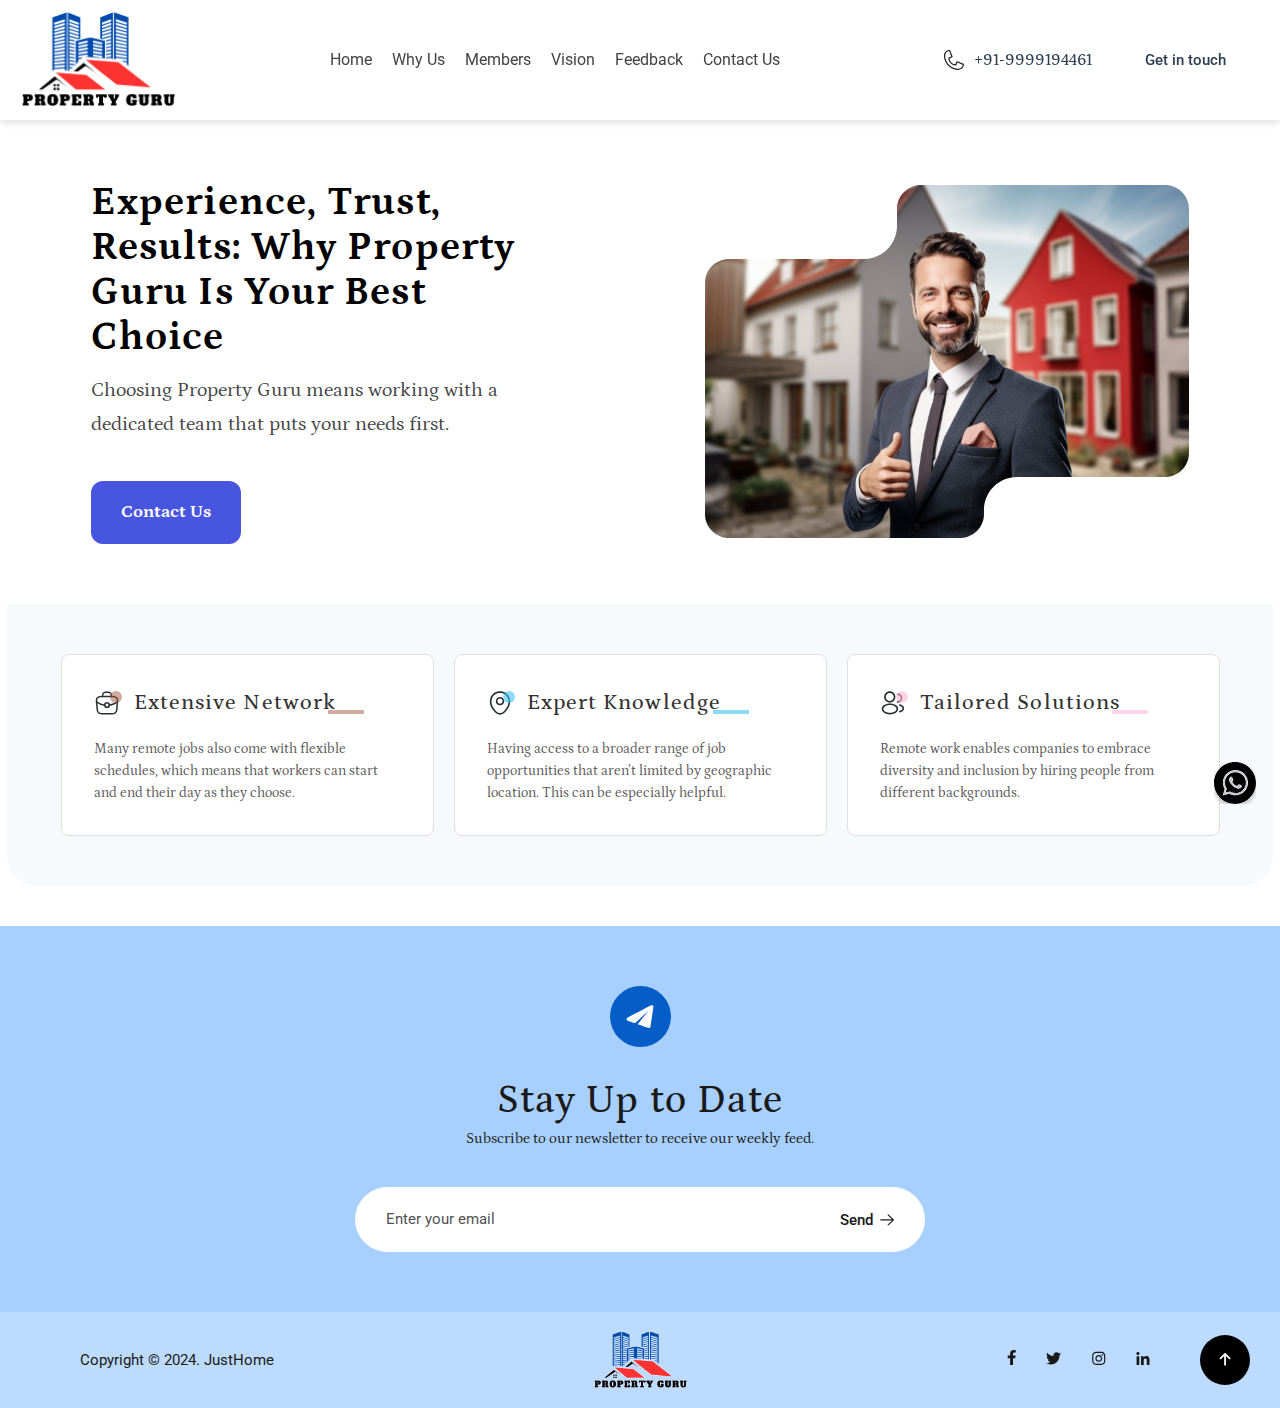
<file: whyus.html>
<!DOCTYPE html>
<html lang="en">

<head>
    <meta charset="UTF-8">
    <meta name="viewport" content="width=device-width, initial-scale=1.0">
    <title>Property Guru - Why Us</title>
    <link rel="stylesheet" href="./styles.css" />
    <link rel="preconnect" href="https://fonts.googleapis.com" />
    <link rel="preconnect" href="https://fonts.googleapis.com" />
    <link rel="preconnect" href="https://fonts.gstatic.com" crossorigin />
    <link
        href="https://fonts.googleapis.com/css2?family=Montserrat:ital,wght@0,100..900;1,100..900&family=Petrona:ital,wght@0,100..900;1,100..900&family=Roboto:ital,wght@0,100;0,300;0,400;0,500;0,700;0,900;1,100;1,300;1,400;1,500;1,700;1,900&display=swap"
        rel="stylesheet" />
    <link rel="apple-touch-icon" sizes="180x180" href="./assets/favicon_io/apple-touch-icon.png" />
    <link rel="icon" type="image/png" sizes="32x32" href="./assets/favicon_io/favicon-32x32.png" />
    <link rel="icon" type="image/png" sizes="16x16" href="./assets/favicon_io/favicon-16x16.png" />
    <link rel="manifest" href="/site.webmanifest" />
</head>

<body>
    <header id="header" class="why_us_header">
        <div class="header-container">
            <nav class="navbar">
                <div class="logo">
                    <img src="./assets/5.png" alt="Property Guru Logo" />
                </div>
                <ul class="nav-links">
                    <li><a href="./index.html">Home</a></li>
                    <li><a href="./whyus.html" target="_blank">Why Us</a></li>
                    <li><a href="./index.html#team">Members</a></li>
                    <li><a href="./index.html#vision">Vision</a></li>
                    <li><a href="./index.html#feedback">Feedback</a></li>
                    <li><a href="./index.html#contact_us">Contact Us</a></li>
                </ul>
                <div class="contact-info">
                    <a href="tel:+919999194461" class="flex gap-10">
                        <svg width="21" height="21" viewBox="0 0 21 21" fill="none" xmlns="http://www.w3.org/2000/svg">
                            <path
                                d="M15.3502 20.8799C13.528 20.8799 11.7502 20.5465 10.0169 19.8799C8.19464 19.1688 6.58353 18.1021 5.18353 16.6799C3.78353 15.2577 2.70575 13.6354 1.9502 11.8132C1.28353 10.0799 0.950195 8.3021 0.950195 6.47988C0.950195 5.45766 1.20575 4.52433 1.71686 3.67988C2.22797 2.83544 2.90575 2.15766 3.7502 1.64655C4.59464 1.13544 5.52797 0.879881 6.5502 0.879881C6.81686 0.879881 6.99464 1.01322 7.08353 1.27988L9.61686 7.54655C9.66131 7.67988 9.6502 7.82433 9.58353 7.97988C9.51686 8.13544 9.41686 8.23544 9.28353 8.27988L6.5502 9.41322C6.59464 10.4354 6.88353 11.391 7.41686 12.2799C7.9502 13.1688 8.66131 13.8799 9.5502 14.4132C10.4391 14.9465 11.3946 15.2354 12.4169 15.2799L13.5502 12.5465C13.5946 12.4132 13.6946 12.3132 13.8502 12.2465C14.0058 12.1799 14.1502 12.1688 14.2835 12.2132L20.5502 14.7465C20.8169 14.8354 20.9502 15.0132 20.9502 15.2799C20.9502 16.3021 20.6946 17.2354 20.1835 18.0799C19.6724 18.9243 18.9946 19.6021 18.1502 20.1132C17.3058 20.6243 16.3724 20.8799 15.3502 20.8799ZM6.1502 2.07988C5.03908 2.16877 4.09464 2.63544 3.31686 3.47988C2.53908 4.32433 2.1502 5.32433 2.1502 6.47988C2.1502 8.25766 2.48353 9.94655 3.1502 11.5465C3.81686 13.1465 4.77242 14.5688 6.01686 15.8132C7.26131 17.0577 8.68353 18.0132 10.2835 18.6799C11.8835 19.3465 13.5724 19.6799 15.3502 19.6799C16.5058 19.6799 17.5058 19.291 18.3502 18.5132C19.1946 17.7354 19.6613 16.791 19.7502 15.6799L14.4169 13.5465L13.3502 16.1465C13.2613 16.3688 13.0835 16.4799 12.8169 16.4799C11.4835 16.4799 10.2391 16.1465 9.08353 15.4799C7.92797 14.8132 7.01686 13.9021 6.3502 12.7465C5.68353 11.591 5.3502 10.3465 5.3502 9.01322C5.3502 8.74655 5.46131 8.56877 5.68353 8.47988L8.28353 7.41322L6.1502 2.07988Z"
                                fill="#1A1A1A" />
                        </svg>
                        +91-9999194461</a>
                    <a href="./contactus.html" class="cta-button" target="_blank">Get in touch</a>
                </div>
            </nav>
            <input type="checkbox" id="toggle">

            <label for="toggle" class="hamburger">
                <div class="top-bun"></div>
                <div class="meat"></div>
                <div class="bottom-bun"></div>
            </label>
            <div class="ham-nav">
                <div class="ham-nav-wrapper">
                    <div class="flex">
                        <a href="./index.html" class="nav-link">Home</a>
                        <a href="./whyus.html" target="_blank" class="nav-link">Why Us</a>
                        <a href="./index.html#team" class="nav-link">Members</a>
                        <a href="./index.html#vision" class="nav-link">Vision</a>
                        <a href="./index.html#feedback" class="nav-link">Feedback</a>
                        <a href="./index.html#contact_us" class="nav-link">Contact Us</a>
                         <a href="./contactus.html" class="nav-link" target="_blank">Get in Touch</a>

                    </div>
                </div>
            </div>
        </div>
    </header>
    <section class="why_us">
        <div class="container">
            <div class="right_section">
                <h2>Experience, Trust, Results: Why Property Guru Is Your Best Choice</h2>
                <p>Choosing Property Guru means working with a dedicated team that puts your needs first.</p>
                <a href="#contact_us"> Contact Us</a>
            </div>
            <div class="left-section">
                <img src="./assets/whyus.svg" alt="successfull real estate agent">
            </div>
        </div>
    </section>
    <section class="benefits_section">
        <div class="benefits_container">
            <div class="benefits_wrap">
                <div class="benefits">
                    <div class="head">
                        <svg width="26" height="26" viewBox="0 0 26 26" fill="none" xmlns="http://www.w3.org/2000/svg">
                            <path
                                d="M8.66656 23.8333H17.3332C21.6882 23.8333 22.4682 22.0892 22.6957 19.9658L23.5082 11.2992C23.8007 8.65583 23.0424 6.5 18.4166 6.5H7.58323C2.95739 6.5 2.19906 8.65583 2.49156 11.2992L3.30406 19.9658C3.53156 22.0892 4.31156 23.8333 8.66656 23.8333Z"
                                stroke="#292D32" stroke-width="1.5" stroke-miterlimit="10" stroke-linecap="round"
                                stroke-linejoin="round" />
                            <path
                                d="M8.66699 6.50008V5.63341C8.66699 3.71591 8.66699 2.16675 12.1337 2.16675H13.867C17.3337 2.16675 17.3337 3.71591 17.3337 5.63341V6.50008"
                                stroke="#292D32" stroke-width="1.5" stroke-miterlimit="10" stroke-linecap="round"
                                stroke-linejoin="round" />
                            <path
                                d="M15.1663 14.0833V15.1667C15.1663 15.1775 15.1663 15.1775 15.1663 15.1883C15.1663 16.3692 15.1555 17.3333 12.9997 17.3333C10.8547 17.3333 10.833 16.38 10.833 15.1992V14.0833C10.833 13 10.833 13 11.9163 13H14.083C15.1663 13 15.1663 13 15.1663 14.0833Z"
                                stroke="#292D32" stroke-width="1.5" stroke-miterlimit="10" stroke-linecap="round"
                                stroke-linejoin="round" />
                            <path d="M23.4545 11.9167C20.952 13.7367 18.092 14.8201 15.167 15.1884" stroke="#292D32"
                                stroke-width="1.5" stroke-miterlimit="10" stroke-linecap="round"
                                stroke-linejoin="round" />
                            <path d="M2.83789 12.2092C5.27539 13.8776 8.02706 14.8851 10.8329 15.1992" stroke="#292D32"
                                stroke-width="1.5" stroke-miterlimit="10" stroke-linecap="round"
                                stroke-linejoin="round" />
                        </svg>
                        <h4>Extensive Network</h4>
                    </div>
                    <p>Many remote jobs also come with flexible schedules, which means that workers can start and end
                        their day as they choose.</p>
                </div>
                <div class="benefits">
                    <div class="head">
                        <svg width="26" height="26" viewBox="0 0 26 26" fill="none" xmlns="http://www.w3.org/2000/svg">
                            <path
                                d="M13.0001 15.3507C10.6926 15.3507 8.80762 13.4766 8.80762 11.1582C8.80762 8.8399 10.6926 6.97656 13.0001 6.97656C15.3076 6.97656 17.1926 8.85073 17.1926 11.1691C17.1926 13.4874 15.3076 15.3507 13.0001 15.3507ZM13.0001 8.60156C11.5918 8.60156 10.4326 9.7499 10.4326 11.1691C10.4326 12.5882 11.581 13.7366 13.0001 13.7366C14.4193 13.7366 15.5676 12.5882 15.5676 11.1691C15.5676 9.7499 14.4085 8.60156 13.0001 8.60156Z"
                                fill="#292D32" />
                            <path
                                d="M12.9998 24.6567C11.3965 24.6567 9.78232 24.0501 8.52566 22.8476C5.32982 19.7709 1.79816 14.8634 3.13066 9.02425C4.33316 3.72675 8.95899 1.35425 12.9998 1.35425C12.9998 1.35425 12.9998 1.35425 13.0107 1.35425C17.0515 1.35425 21.6773 3.72675 22.8798 9.03508C24.2015 14.8742 20.6698 19.7709 17.474 22.8476C16.2173 24.0501 14.6032 24.6567 12.9998 24.6567ZM12.9998 2.97925C9.84732 2.97925 5.79566 4.65841 4.72316 9.38175C3.55316 14.4842 6.75982 18.8826 9.66316 21.6667C11.5373 23.4759 14.4732 23.4759 16.3473 21.6667C19.2398 18.8826 22.4465 14.4842 21.2982 9.38175C20.2148 4.65841 16.1523 2.97925 12.9998 2.97925Z"
                                fill="#292D32" />
                        </svg>

                        <h4>Expert Knowledge</h4>
                    </div>
                    <p>Having access to a broader range of job opportunities that aren’t limited by geographic location.
                        This can be especially helpful.</p>
                </div>
                <div class="benefits">
                    <div class="head">
                        <svg width="26" height="26" viewBox="0 0 26 26" fill="none" xmlns="http://www.w3.org/2000/svg">
                            <path
                                d="M9.92279 12.5884C9.89029 12.5884 9.86862 12.5884 9.83612 12.5884C9.78195 12.5776 9.70612 12.5776 9.64112 12.5884C6.49945 12.4909 4.12695 10.0209 4.12695 6.97675C4.12695 3.87841 6.65112 1.35425 9.74945 1.35425C12.8478 1.35425 15.372 3.87841 15.372 6.97675C15.3611 10.0209 12.9778 12.4909 9.95529 12.5884C9.94445 12.5884 9.93362 12.5884 9.92279 12.5884ZM9.74945 2.97925C7.55029 2.97925 5.75195 4.77758 5.75195 6.97675C5.75195 9.14341 7.44195 10.8876 9.59779 10.9634C9.66279 10.9526 9.80362 10.9526 9.94445 10.9634C12.0678 10.8659 13.7361 9.12175 13.747 6.97675C13.747 4.77758 11.9486 2.97925 9.74945 2.97925Z"
                                fill="#292D32" />
                            <path
                                d="M17.9176 12.7291C17.8851 12.7291 17.8526 12.7291 17.8201 12.7183C17.3759 12.7616 16.9209 12.4474 16.8776 12.0033C16.8342 11.5591 17.1051 11.1583 17.5492 11.1041C17.6792 11.0933 17.8201 11.0933 17.9392 11.0933C19.5209 11.0066 20.7559 9.70659 20.7559 8.11409C20.7559 6.46742 19.4234 5.13492 17.7767 5.13492C17.3326 5.14575 16.9642 4.77742 16.9642 4.33325C16.9642 3.88909 17.3326 3.52075 17.7767 3.52075C20.3117 3.52075 22.3809 5.58992 22.3809 8.12492C22.3809 10.6166 20.4309 12.6316 17.9501 12.7291C17.9392 12.7291 17.9284 12.7291 17.9176 12.7291Z"
                                fill="#292D32" />
                            <path
                                d="M9.93326 24.4291C7.80992 24.4291 5.67576 23.8874 4.06159 22.8041C2.55576 21.8074 1.73242 20.4424 1.73242 18.9583C1.73242 17.4741 2.55576 16.0983 4.06159 15.0908C7.31159 12.9349 12.5766 12.9349 15.8049 15.0908C17.2999 16.0874 18.1341 17.4524 18.1341 18.9366C18.1341 20.4207 17.3108 21.7966 15.8049 22.8041C14.1799 23.8874 12.0566 24.4291 9.93326 24.4291ZM4.96076 16.4558C3.92076 17.1491 3.35742 18.0374 3.35742 18.9691C3.35742 19.8899 3.93159 20.7782 4.96076 21.4607C7.65826 23.2699 12.2083 23.2699 14.9058 21.4607C15.9458 20.7674 16.5091 19.8791 16.5091 18.9474C16.5091 18.0266 15.9349 17.1383 14.9058 16.4558C12.2083 14.6574 7.65826 14.6574 4.96076 16.4558Z"
                                fill="#292D32" />
                            <path
                                d="M19.868 22.4792C19.4889 22.4792 19.153 22.2192 19.0772 21.8292C18.9905 21.385 19.2722 20.9625 19.7055 20.865C20.388 20.7242 21.0164 20.4534 21.5039 20.0742C22.1214 19.6084 22.4572 19.0234 22.4572 18.4059C22.4572 17.7884 22.1214 17.2034 21.5147 16.7484C21.038 16.38 20.4422 16.12 19.738 15.9575C19.3047 15.86 19.023 15.4267 19.1205 14.9825C19.218 14.5492 19.6514 14.2675 20.0955 14.365C21.0272 14.5709 21.8397 14.9392 22.5005 15.4484C23.508 16.2067 24.0822 17.2792 24.0822 18.4059C24.0822 19.5325 23.4972 20.605 22.4897 21.3742C21.818 21.8942 20.973 22.2734 20.0414 22.4575C19.9764 22.4792 19.9222 22.4792 19.868 22.4792Z"
                                fill="#292D32" />
                        </svg>

                        <h4>Tailored Solutions</h4>
                    </div>
                    <p>Remote work enables companies to embrace diversity and inclusion by hiring people from different
                        backgrounds.</p>
                </div>
            </div>
        </div>
    </section>
    <footer>
        <div class="footer_container">
            <div class="icon">
                <svg width="28" height="23" viewBox="0 0 28 23" fill="none" xmlns="http://www.w3.org/2000/svg">
                    <path fill-rule="evenodd" clip-rule="evenodd"
                        d="M27.4207 2.02117C27.5107 1.42867 27.2582 0.834872 26.7695 0.486172C26.2807 0.138672 25.637 0.0948706 25.1057 0.373671C20.8545 2.60617 5.98318 10.4137 1.41568 12.8112C0.851982 13.1062 0.519483 13.7087 0.568183 14.3424C0.616983 14.9762 1.03698 15.5212 1.63948 15.7274C3.41818 16.3362 5.59198 17.0824 9.00068 18.2512L22.7507 5.39987L11.6232 19.1499C15.2582 20.3962 20.942 22.3449 22.3682 22.8337C22.8145 22.9874 23.307 22.9337 23.7107 22.6899C24.1145 22.4449 24.3882 22.0337 24.4595 21.5662L27.4207 2.02117Z"
                        fill="white" />
                </svg>
            </div>
            <h4>Stay Up to Date</h4>
            <p>Subscribe to our newsletter to receive our weekly feed.</p>
            <div class="email">
                <input class="email-box" type="email " placeholder="Enter your email" />
                <button class="email-button" type="button">
                    Send
                    <svg width="14" height="12" viewBox="0 0 14 12" fill="none" xmlns="http://www.w3.org/2000/svg">
                        <path
                            d="M0.8125 5.57509H12.0341L7.73716 1.48234C7.51216 1.26803 7.50344 0.911963 7.71775 0.686963C7.93178 0.462244 8.28784 0.453244 8.51312 0.667557L13.4204 5.34193C13.6327 5.55456 13.75 5.83693 13.75 6.13759C13.75 6.43796 13.6327 6.72062 13.4105 6.94253L8.51284 11.6073C8.404 11.7111 8.2645 11.7626 8.125 11.7626C7.9765 11.7626 7.828 11.7041 7.71747 11.5879C7.50316 11.3629 7.51188 11.0071 7.73688 10.7928L12.0518 6.70009H0.8125C0.502 6.70009 0.25 6.44809 0.25 6.13759C0.25 5.82709 0.502 5.57509 0.8125 5.57509Z"
                            fill="#1A1A1A" />
                    </svg>
                </button>
            </div>
        </div>

        <div class="sub-footer flex">
            <p>Copyright © 2024. JustHome</p>
            <img src="./assets/5.png" alt="logo" class="logo_img" />
            <div class="socials">
                <a href="" target="_blank">
                    <svg width="9" height="16" viewBox="0 0 9 16" fill="none" xmlns="http://www.w3.org/2000/svg">
                        <path
                            d="M8.23788 9.3125H6.04062V15.875H3.11093V9.3125H0.708586V6.61719H3.11093V4.53711C3.11093 2.19336 4.51718 0.875 6.65585 0.875C7.68124 0.875 8.76523 1.08008 8.76523 1.08008V3.39453H7.56405C6.39218 3.39453 6.04062 4.09766 6.04062 4.85938V6.61719H8.64804L8.23788 9.3125Z"
                            fill="#1A1A1A" />
                    </svg>
                </a>
                <a href="" target="_blank">
                    <svg width="16" height="13" viewBox="0 0 16 13" fill="none" xmlns="http://www.w3.org/2000/svg">
                        <path
                            d="M13.5175 3.32812C13.5175 3.47461 13.5175 3.5918 13.5175 3.73828C13.5175 7.81055 10.4414 12.4688 4.78707 12.4688C3.02926 12.4688 1.41793 11.9707 0.0702734 11.0918C0.304648 11.1211 0.539023 11.1504 0.802695 11.1504C2.23824 11.1504 3.5566 10.6523 4.61129 9.83203C3.26363 9.80273 2.12105 8.92383 1.7402 7.69336C1.94527 7.72266 2.12105 7.75195 2.32613 7.75195C2.5898 7.75195 2.88277 7.69336 3.11715 7.63477C1.7109 7.3418 0.656211 6.11133 0.656211 4.61719V4.58789C1.06637 4.82227 1.56441 4.93945 2.06246 4.96875C1.21285 4.41211 0.685508 3.47461 0.685508 2.41992C0.685508 1.83398 0.831992 1.30664 1.09566 0.867188C2.6191 2.71289 4.90426 3.94336 7.45309 4.08984C7.39449 3.85547 7.3652 3.62109 7.3652 3.38672C7.3652 1.6875 8.74215 0.310547 10.4414 0.310547C11.3203 0.310547 12.1113 0.662109 12.6972 1.27734C13.3711 1.13086 14.0449 0.867188 14.6308 0.515625C14.3964 1.24805 13.9277 1.83398 13.2832 2.21484C13.8984 2.15625 14.5136 1.98047 15.041 1.74609C14.6308 2.36133 14.1035 2.88867 13.5175 3.32812Z"
                            fill="#1A1A1A" />
                    </svg>
                </a>
                <a href="" target="_blank">
                    <svg width="14" height="14" viewBox="0 0 14 14" fill="none" xmlns="http://www.w3.org/2000/svg">
                        <path
                            d="M6.74985 4.00586C8.59555 4.00586 10.119 5.5293 10.119 7.375C10.119 9.25 8.59555 10.7441 6.74985 10.7441C4.87485 10.7441 3.38071 9.25 3.38071 7.375C3.38071 5.5293 4.87485 4.00586 6.74985 4.00586ZM6.74985 9.57227C7.95102 9.57227 8.91782 8.60547 8.91782 7.375C8.91782 6.17383 7.95102 5.20703 6.74985 5.20703C5.51938 5.20703 4.55259 6.17383 4.55259 7.375C4.55259 8.60547 5.54868 9.57227 6.74985 9.57227ZM11.0272 3.88867C11.0272 4.32812 10.6756 4.67969 10.2362 4.67969C9.79673 4.67969 9.44516 4.32812 9.44516 3.88867C9.44516 3.44922 9.79673 3.09766 10.2362 3.09766C10.6756 3.09766 11.0272 3.44922 11.0272 3.88867ZM13.2538 4.67969C13.3124 5.76367 13.3124 9.01562 13.2538 10.0996C13.1952 11.1543 12.9608 12.0625 12.1991 12.8535C11.4374 13.6152 10.4999 13.8496 9.44516 13.9082C8.36118 13.9668 5.10923 13.9668 4.02524 13.9082C2.97055 13.8496 2.06235 13.6152 1.27134 12.8535C0.509617 12.0625 0.275242 11.1543 0.216649 10.0996C0.158055 9.01562 0.158055 5.76367 0.216649 4.67969C0.275242 3.625 0.509617 2.6875 1.27134 1.92578C2.06235 1.16406 2.97055 0.929688 4.02524 0.871094C5.10923 0.8125 8.36118 0.8125 9.44516 0.871094C10.4999 0.929688 11.4374 1.16406 12.1991 1.92578C12.9608 2.6875 13.1952 3.625 13.2538 4.67969ZM11.8475 11.2422C12.1991 10.3926 12.1112 8.3418 12.1112 7.375C12.1112 6.4375 12.1991 4.38672 11.8475 3.50781C11.6131 2.95117 11.1737 2.48242 10.617 2.27734C9.73813 1.92578 7.68735 2.01367 6.74985 2.01367C5.78305 2.01367 3.73227 1.92578 2.88266 2.27734C2.29673 2.51172 1.85727 2.95117 1.6229 3.50781C1.27134 4.38672 1.35923 6.4375 1.35923 7.375C1.35923 8.3418 1.27134 10.3926 1.6229 11.2422C1.85727 11.8281 2.29673 12.2676 2.88266 12.502C3.73227 12.8535 5.78305 12.7656 6.74985 12.7656C7.68735 12.7656 9.73813 12.8535 10.617 12.502C11.1737 12.2676 11.6424 11.8281 11.8475 11.2422Z"
                            fill="#1A1A1A" />
                    </svg>
                </a>
                <a href="" target="_blank">
                    <svg width="14" height="14" viewBox="0 0 14 14" fill="none" xmlns="http://www.w3.org/2000/svg">
                        <path
                            d="M3.29745 14H0.572844V5.24023H3.29745V14ZM1.9205 4.06836C1.07089 4.06836 0.367765 3.33594 0.367765 2.45703C0.367765 1.60742 1.07089 0.904297 1.9205 0.904297C2.79941 0.904297 3.50253 1.60742 3.50253 2.45703C3.50253 3.33594 2.79941 4.06836 1.9205 4.06836ZM13.4635 14H10.7682V9.75195C10.7682 8.72656 10.7389 7.4375 9.33261 7.4375C7.92636 7.4375 7.72128 8.52148 7.72128 9.66406V14H4.99667V5.24023H7.60409V6.44141H7.63339C8.01425 5.76758 8.89316 5.03516 10.2115 5.03516C12.9654 5.03516 13.4928 6.85156 13.4928 9.19531V14H13.4635Z"
                            fill="#1A1A1A" />
                    </svg>
                </a>
                <a href="./whyus.html" class="go_up">
                    <svg width="12" height="13" viewBox="0 0 12 13" fill="none" xmlns="http://www.w3.org/2000/svg">
                        <path
                            d="M5.41568 0.303319L5.41497 0.304025L0.897533 4.82146C0.546274 5.17585 0.548815 5.7479 0.903208 6.09916C0.931216 6.12691 0.961003 6.15281 0.992399 6.17669C1.3702 6.42998 1.87545 6.3747 2.18952 6.04569L4.69218 3.55206C4.82488 3.4195 4.93615 3.2671 5.02196 3.10032L5.16651 2.82475L5.16652 11.7015C5.1474 12.1561 5.45823 12.5584 5.90286 12.6547C6.3954 12.7346 6.85945 12.4001 6.93933 11.9075C6.94771 11.8558 6.95158 11.8035 6.9509 11.7512V2.84282L7.04125 3.03707C7.12977 3.22661 7.25052 3.39931 7.39813 3.54754L9.89627 6.04569C10.2103 6.3747 10.7156 6.42998 11.0934 6.17669C11.496 5.8819 11.5834 5.31657 11.2886 4.91395C11.2648 4.88143 11.2388 4.85051 11.2109 4.82146L6.69341 0.304025C6.34077 -0.0489856 5.76872 -0.0492955 5.41568 0.303319Z"
                            fill="white" />
                    </svg>
                </a>
            </div>
        </div>
    </footer>
    <a href="https://wa.me/9999194461" target="_blank" class="whatsapp_icon">
        <img src="./assets/whatsapp.svg" alt="whatsapp icon" />
    </a>

    <script>
        const navLinks = document.querySelectorAll('.nav-link');
        const toggleCheckbox = document.getElementById('toggle');

        navLinks.forEach(link => {
            link.addEventListener('click', () => {
                toggleCheckbox.checked = false;
            });
        });
    </script>
</body>

</html>
</file>
<file: styles.css>
*,
*::before,
*::after {
    box-sizing: border-box;
    margin: 0;
    padding: 0;
    scroll-behavior: smooth;
}

ul[role="list"],
ol[role="list"] {
    list-style: none;
}

html:focus-within {
    scroll-behavior: smooth;
}

::-webkit-scrollbar {
    display: none;
}

html {
    overflow-x: hidden;
}

body {
    text-rendering: optimizeSpeed;
    line-height: 1.4;
    font-family: "Petrona", serif;
    -ms-overflow-style: none;
    scrollbar-width: none;
    position: relative;
}

h1,
h2,
h3,
h4,
h5,
h6 {
    line-height: 1.2;
    letter-spacing: 1.1px;
}

a:not([class]) {
    text-decoration-skip-ink: auto;
}

img,
picture {
    max-width: 100%;
    display: block;
}

input,
button,
textarea,
select {
    font: inherit;
}

button {
    /* font-family: "Montserrat", sans-serif; */
    cursor: pointer;
    outline: none;
    background: none;
    border: none;
}

a {
    text-decoration: none;
}

a:hover {
    transition: all 0.5s;
}

li {
    list-style: none;
}

input {
    border: none;
    outline: none;
}

header {
    background-image: url("./assets/herobg.svg");
    background-size: cover;
    background-repeat: no-repeat;
    background-position: center;
    background-attachment: fixed;
    min-height: 100dvh;
}

.header-container {
    max-width: 1601px;
    margin: 0 auto;
    padding-inline: 20px;
    /* position: fixed; */
    /* top: 0; */
    width: 100%;
    z-index: 10;
    transition: 0.2s ease-in-out;
}

/* .header-container.scrolled {
    background-color: #fff;
    box-shadow: 0 4px 8px rgba(0, 0, 0, 0.2);

  } */

.flex {
    display: flex;
}

.gap-10 {
    gap: 10px;
}

/* 
nav{
    justify-content: space-between;
}

nav .logo{
    width: 10%;
}

nav .menu{
    width: 90%;
}

nav ul{
    padding-block: 25px;
    gap: 20px;
    justify-content: space-between;
} */


header {
    background-color: #F8F8F8;
    box-shadow: 0 4px 6px rgba(0, 0, 0, 0.1);
}

.navbar {
    display: flex;
    justify-content: space-between;
    align-items: center;
    padding: 10px 0px;
}

.logo {
    display: flex;
    align-items: center;
}

.logo img {
    margin-right: 10px;
    height: 100px;
}

.logo_img{
    height: 60px;
}

.logo h1 {
    font-size: 24px;
    color: #2C3E50;
}

.nav-links {
    list-style: none;
    display: flex;
    gap: 20px;
}

.nav-links li a {
    text-decoration: none;
    color: #444444;
    font-family: "Roboto", sans-serif;
    font-size: 16px;
    line-height: 30.4px;
}

.nav-links li a:hover {
    color: #055EC7;
}

.contact-info {
    display: flex;
    align-items: center;
}

.contact-info a {
    text-decoration: none;
    margin-left: 20px;
    color: #2C3E50;
    font-weight: 500;
}

.contact-info .cta-button {
    background-color: white;
    width: 148.22px;
    height: 42.5px;
    border-radius: 50px;
    font-family: "Roboto", sans-serif;
    font-size: 15px;
    font-weight: 500;
    line-height: 28.5px;
    display: grid;
    place-items: center;

}

/* .contact-info .cta-button:hover {
    background-color: #007BFF;
    color: white;
    border: 1px solid #007BFF;
} */

.hero-container {
    max-width: 1042px;
    padding-inline: 20px;
    display: flex;
    flex-direction: column;
    align-items: center;
    margin: 0 auto;
}

.hero {
    padding-top: 10%;
}

.hero h1 {
    font-size: 48px;
    font-weight: 500;
    line-height: 67px;
    margin-bottom: 6px;
    color: #222222;
}

.hero p {
    font-size: 20px;
    font-weight: 400;
    line-height: 22.56px;
    text-align: center;
    color: #444444;
}

.hero a {
    padding: 14px 34px;
    background-color: #055EC7;
    font-family: Roboto;
    font-size: 15px;
    font-weight: 500;
    line-height: 28.5px;
    border-radius: 12px;
    color: #fff;
}

.vision_container {
    max-width: 1292px;
    margin: 0 auto;
    padding: 115px 20px;
    display: flex;
    flex-direction: column;
    gap: 50px;
}

.vision_container .content {
    display: flex;
    flex-direction: column;
    align-items: center;
}

.vision_container .content h2 {
    font-size: 40px;
    font-weight: 500;
    line-height: 52px;

}

.vision_container .content p {
    font-size: 20px;
    font-weight: 400;
    line-height: 22.56px;
    text-align: center;
    max-width: 1113px;
}

.card_wrap {
    display: grid;
    grid-template-columns: repeat(auto-fit, minmax(350px, 1fr));
    gap: 20px;
}

.card_wrap .card {
    border: 1px solid #97C6FF;
    background-color: #FFFFFF;
    padding: 18px 16px 17px 12px;
    gap: 10px;
    border-radius: 24px;
    display: flex;
    align-items: center;
    /* justify-content: space-between; */
    transition: 0.2s ease-in-out;
}

.card_wrap .card:hover {
    box-shadow: rgba(149, 157, 165, 0.2) 0px 8px 24px;
}

.card_wrap .card_content {
    flex-direction: column;
    gap: 4px;
}

.card_wrap .card_content h3 {
    font-size: 18px;
    font-weight: 500;
    line-height: 20.3px;
    text-align: left;
    color: #000;
}

.card_wrap .card_content p {
    font-family: Petrona;
    font-size: 14px;
    font-weight: 400;
    line-height: 15.79px;
    text-align: left;
    color: #3C3C43;
}

.services-wrapper {
    display: flex;
    flex-direction: column;
    align-items: center;
    border-radius: 24px;
    background: #A8D0FF;
    padding: 34px 20px 34px 20px;
    width: calc(100% - 56px);
    margin: 0 auto;
}


.services-wrapper>h3 {
    font-size: 40px;
    font-weight: 500;
    line-height: 52px;
    text-align: center;
    color: #1A1A1A;
    margin-block-end: 5px;
}

.services-wrapper>p {
    font-size: 20px;
    font-weight: 400;
    line-height: 22.56px;
    text-align: center;
    color: #1A1A1A;
}

.services_content {
    display: flex;
    align-items: center;
    margin-block-start: 40px;
    gap: 10px;
    justify-content: space-between;
    padding-inline: 20px;
    max-width: 1100px;
    padding-inline: 20px;
    width: 100%;
}

/* .w-50 {
    width: 50%;
} */

.services_list {
    padding-inline-start: 40px;
    display: flex;
    flex-direction: column;
    border-left: 3px solid #fff;
    justify-content: space-between;
    gap: 30px;
    align-self: stretch;
}

.services_list h4 {
    margin-block: 20px 6px;
    font-family: Roboto;
    font-size: 21px;
    font-weight: 500;
    line-height: 25.2px;
    color: #1A1A1A
}

.services_list p {
    font-family: Roboto;
    font-size: 15px;
    font-weight: 400;
    line-height: 28.5px;
    text-align: left;
    color: #1A1A1A;
}

.customers {
    max-width: 1354px;
    margin: 115px auto;
    display: flex;
    padding-inline: 20px;
}

.customers-left {
    display: flex;
    flex-direction: column;
    width: 60%;
    gap: 20px;
    justify-content: center;
    padding-right: 60px;
}

.customers-left>h2 {
    font-size: 40px;
    font-weight: 500;
    line-height: 52px;
    text-align: left;
    font-family: Roboto;
    max-width: 460px;
}

.customers-left>p {
    font-size: 16px;
    font-weight: 400;
    line-height: 30.4px;
    text-align: left;
    font-family: Roboto;
    max-width: 440px;
}

.customers-stats {
    display: flex;
    gap: 60px;
}

.customers-stats .stats {
    display: flex;
    flex-direction: column;
    gap: 10px;
}

.customers-stats .stats h3 {
    font-size: 26px;
    font-weight: 500;
    line-height: 33.8px;
    font-family: Roboto;
}

.customers-stats .stats p {
    font-size: 15px;
    font-weight: 400;
    line-height: 37.5px;
    font-family: Roboto;
}

.customers-right{
    width: 40%;
    display: flex;
    flex-direction: column;
    gap: 20px;
}

.swiper-container{
    height: max-content;
    overflow: hidden;
}

.swiper-container .testimonial-card{
    height: 100%;
    padding: 10px 38px 10px 15px;
    display: flex !important;
    flex-direction: column;
    gap: 30px;
}

.card-head{
        display: flex;
        align-items: center;
        gap: 20px;
}

.navigation-btns{
    display: flex;
    align-items: center;
    gap: 25px;
    padding-left: 15px;
}

.navigation-btns span{
    height: 40px;
    width: 60px;
    display: grid;
    place-items: center;
    border: 1px solid #E9E9E9;
    border-radius: 40px;
    cursor: pointer;
}

.navigation-btns span.swiper-button-disabled svg{
    opacity: 0.2;
}

.customer-detail h5{
    font-size: 19px;
    font-weight: 500;
    line-height: 22.8px;
    font-family: Roboto;
}

.customer-detail span{
    font-size: 15px;
    font-weight: 400;
    line-height: 28.5px;
    font-family: Roboto;
}

.card-body{
    font-size: 19px;
    font-weight: 400;
    line-height: 36.1px;

}

.experts_wrap {
    display: flex;
    gap: 30px;
    align-items: center;
    margin-top: 50px;
    flex-wrap: wrap;
    justify-content: space-between;
    max-width: 990px;
    width: 100%;
}

.experts_wrap .expert img {
    border-radius: 16px;
    object-fit: cover;
    object-position: center;
    height: 397px;
    width: 328px;
    margin-bottom: 18px;
}

.team_wrapper {
    padding: 52px 20px 86px 20px;
}

.team_wrapper h3 {
    font-size: 40px;
    font-weight: 500;
    line-height: 52px;
    color: #1A1A1A;
    margin-bottom: 5px;
}

.team_wrapper>p {
    font-size: 17px;
    max-width: 763px;
    line-height: 19.92px;
    text-align: center;
    color: #444444;
}

.expert {
    display: flex;
    align-items: flex-start;
    gap: 6px;
    opacity: 0;
    transform: translateY(20px);
    transition: opacity 0.8s ease-out, transform 0.8s ease-out;
}

.expert.show {
    opacity: 1;
    transform: translateY(0);
}

.expert > div{
    display: flex;
    flex-direction: column;
    gap: 2px;
}


.experts_wrap .expert h4 {
    font-size: 21px;
    font-weight: 500;
    line-height: 25.2px;

}

.experts_wrap .expert h4 p {
    font-size: 15px;
    line-height: 28.5px;
    text-align: left;
}

/* .contact-section {
    max-width: 1480px;
    padding: 20px;
    margin: 0 auto;
    box-shadow: 0px 10px 200px -80px #193A4B4D;
    border-radius: 50px;
    margin-block: 171px;
    position: relative;
    overflow: hidden;
} */

.info_wrapper {
    width: calc(100% - 200px);
    padding-inline: 20px;
    margin: 0 auto;
    box-shadow: 0px 8.97px 179.44px -71.78px #193A4B4D;
    border-radius: 50px;
    margin-block: 120px;
    position: relative;
    overflow: hidden;
    position: relative;
}

.contact-container {
    display: flex;
    align-items: center;
    padding: 89px 135px;
    gap: 50px;
    position: relative;
    z-index: 1;
}

.info_wrapper::after {
    position: absolute;
    content: "";
    background-color: #A8D0FF;
    height: 100%;
    width: 20%;
    top: 0;
    right: 0;
}

.contact-container h3 {
    font-family: Montserrat;
    font-size: 48px;
    font-weight: 700;
    line-height: 65.83px;
    text-align: left;
    color: #000;
}

.contact-container p {
    font-family: Montserrat;
    font-size: 12px;
    font-weight: 600;
    line-height: 24px;
    letter-spacing: 0.01em;
    text-align: left;
    color: #000;
    margin-block-start: 17px;
}

.contact-container h3 span {
    color: #499CFF;
}

/* General Form Styling */
.contact-form {
    display: flex;
    flex-direction: column;
}

.form-group {
    position: relative;
    margin-bottom: 20px;
}

/* Form Label */
.form-label {
    position: absolute;
    top: 12px;
    left: 10px;
    font-family: Montserrat;
    font-size: 14px;
    font-weight: 400;
    line-height: 24px;
    letter-spacing: 0.01em;
    text-align: left;
    pointer-events: none;
    transition: all 0.3s ease;
}

/* Form Input */
.form-input {
    width: 100%;
    padding: 12px 20px;
    border: 1px solid #E0E0E0;
    font-family: Montserrat;
    font-size: 14px;
    line-height: 24px;
    letter-spacing: 0.01em;

    transition: border-color 0.3s ease;
}

.form-input:focus+.form-label,
.form-input:valid+.form-label {
    top: -18px;
    left: 0px;
    font-size: 12px;
    color: #499CFF;
}

.form-input:focus {
    outline: none;
    border-color: #499CFF;
}

.form-label.red::after {
    content: "*";
    color: #eb5757;
}

.submit-button {
    background-color: #499CFF;
    color: white;
    border: none;
    cursor: pointer;
    text-transform: uppercase;
    transition: background-color 0.3s ease;
    padding: 12px 24px 12px 24px;
    font-family: Montserrat;
    font-size: 16px;
    font-weight: 700;
    line-height: 19.5px;
}

.submit-button:hover {
    background-color: #357ABD;
}


.contact_info {
    margin-top: 60px;
    gap: 50px;
}

.contact_info .info {
    gap: 13px;
    align-items: center;
}

.contact_info .info_text {
    display: flex;
    flex-direction: column;
    align-items: flex-start;
}

.contact_info .info_text p {
    font-family: Montserrat;
    font-size: 11px;
    font-weight: 600;
    line-height: 17.94px;
    letter-spacing: 0.02em;
    text-align: left;
    color: #000;
    margin-top: 0px;
}

.contact_info .info_text p:last-child {
    color: #DD5471;
    font-family: Montserrat;
    font-size: 13px;
    font-weight: 400;
    line-height: 20px;
    letter-spacing: 0.02em;
}

.form_container {
    margin-block-start: 35px;
}

.contact-container>div {
    width: 50%;
}

.form-label.red::after {
    content: "*";
    position: absolute;
    color: #eb5757;
}

select {
    appearance: none;
    position: relative;
}


.custom_select svg {
    position: absolute;
    top: 22px;
    right: 22px;
}

footer {
    background-color: #A8D0FF;
}

.footer_container {
    display: flex;
    flex-direction: column;
    gap: 4px;
    align-items: center;
    padding: 60px 20px;
    justify-content: center;
}

.footer_container .icon {
    width: 61px;
    height: 61px;
    display: grid;
    place-items: center;
    background-color: #055EC7;
    border-radius: 100%;

}

.footer_container h4 {
    font-size: 40px;
    font-weight: 500;
    line-height: 40px;
    text-align: center;
    color: #1a1a1a;
    margin-block-start: 30px;
}

.footer_container p {
    font-size: 15px;
    font-weight: 400;
    line-height: 28.5px;
    text-align: center;
    color: #1a1a1a;
    margin-block-end: 30px;
}

.footer_container input {
    background-color: unset;
    border: none;
    padding: 0px;
    width: 100%;
}

.footer_container input {
    font-family: Roboto;
    font-size: 15px;
    font-weight: 400;
    line-height: 17.58px;
    color: #1a1a1a;
}

.footer_container input::placeholder {
    color: #444444f0;
}

.footer_container .email {
    background-color: #fff;
    padding: 21px 31px;
    border-radius: 60px;
    width: 570px;
    position: relative;
}

.footer_container .email button {
    font-family: Roboto;
    font-size: 15px;
    font-weight: 500;
    line-height: 28.5px;
    text-align: center;
    color: #1a1a1a;
    position: absolute;
    right: 31px;
    display: flex;
    top: 50%;
    transform: translateY(-50%);
    align-items: center;
    gap: 7px;
}

.sub-footer {
    background-color: #BCDBFF;
    justify-content: space-between;
    padding-inline: 30px;
    align-items: center;
    padding-block: 18px;
}

.sub-footer p {
    font-family: Roboto;
    font-size: 15px;
    font-weight: 400;
    line-height: 28.5px;
    text-align: center;
    color: #1a1a1a;
    margin-left: 50px;
}

.socials a {
    cursor: pointer;
}

.socials {
    display: flex;
    gap: 30px;
    align-items: center;
}

.go_up {
    width: 50px;
    height: 50px;
    border-radius: 100%;
    background-color: #000000;
    cursor: pointer;
    display: grid;
    place-items: center;
    margin-left: 20px
}

.whatsapp_icon {
    position: fixed;
    right: 20px;
    bottom: 90px;
    z-index: 1;

}

.whatsapp_icon img {
    object-fit: cover;
    object-position: center;
    height: 50px;
    width: 50px;
}

.spinner {
    border: 3px solid #f3f3f3;
    border-radius: 50%;
    border-top: 3px solid #499CFF;
    width: 18px;
    height: 18px;
    animation: spin 1s linear infinite;
    display: inline-block;
    vertical-align: middle;
    margin-left: 10px;
}

@keyframes spin {
    0% {
        transform: rotate(0deg);
    }

    100% {
        transform: rotate(360deg);
    }
}

.submit-button {
    position: relative;
}

.why_us {
    background-color: #fff;
}

.why_us .container {
    max-width: 1138px;
    margin: 0 auto;
    display: flex;
    align-items: center;
    justify-content: space-between;
    gap: 20px;
    padding: 60px 20px;
}

.why_us .container .right_section {
    width: 40%;
    display: flex;
    flex-direction: column;
}

.why_us .container .right_section h2 {
    font-size: 40px;
    font-weight: 700;
    line-height: 45.12px;
    text-align: left;
    margin-bottom: 12px;

}

.why_us .container .right_section p , .call_us_container .left_part p{
    font-size: 20px;
    font-weight: 400;
    line-height: 34px;
    text-align: left;
    margin-block-end: 40px;
    color: #444444;
}

.why_us .container .right_section a, .call_us_container .left_part a {
    padding: 20px 30px;
    background-color: #4856DF;
    border-radius: 12px;
    font-size: 18px;
    font-weight: 700;
    line-height: 23.44px;
    text-align: left;
    color: #fff;
    width: max-content;

}

.why_us_header {
    background: unset !important;
    min-height: unset;
}

.benefits_container {
    max-width: calc(100% - 14px);
    margin: 0 auto 40px auto;
    background-color: #F6FAFD;
    border-radius: 0px 0px 30px 30px;
    padding-block: 50px;
    display: flex;
    justify-content: center;
    align-items: center;
    width: 100%;
}

.benefits_wrap {
    display: flex;
    flex-wrap: wrap;
    gap: 20px;
    justify-content: center;
}

.benefits {
    min-height: 182px;
    width: 373px;
    padding: 10px 10px 10px 32px;
    border: 1px solid #DFDFDF;
    background-color: #ffffff;
    border-radius: 8px;
    display: flex;
    flex-direction: column;
    justify-content: center;
}

.benefits .head {
    display: flex;
    gap: 14px;
    align-items: center;
    margin-bottom: 18px;
}

.benefits .head h4 {
    font-size: 22px;
    font-weight: 500;
    line-height: 34px;
    text-align: left;
    color: #333333;
    position: relative;
}

.benefits>p {
    max-width: 307px;
    font-size: 14px;
    font-weight: 400;
    line-height: 22px;
    text-align: left;
    color: #585858;
}

.benefits .head {
    position: relative;
}

.benefits .head::after {
    content: "";
    position: absolute;
    height: 12px;
    width: 12px;
    background-color: #A1584280;
    border-radius: 100%;
    left: 16px;
    top: 5px;
}

.benefits .head h4::before {
    content: "";
    position: absolute;
    right: -28px;
    bottom: 6px;
    height: 4px;
    width: 36px;
    background-color: #A1584280;
}

.benefits:nth-child(2) .head::after,
.benefits:nth-child(2) .head h4::before {
    background-color: #3EC1F399;
}

.benefits:nth-child(3) .head::after,
.benefits:nth-child(3) .head h4::before {
    background-color: #FFB7D599;
}

.why_us_header {
    position: sticky;
    top: 0;
    background-color: #fff !important;
    z-index: 10;
}

#toggle {
    display: none;
}

.hamburger {
    position: absolute;
    top: 2em;
    right: 5%;
    width: 1.5em;
    height: 30px;
    z-index: 5;
    display: none;
}

.hamburger div {
    position: relative;
    width: 1.5em;
    height: 4px;
    border-radius: 2px;
    background-color: #666666;
    margin-top: 6px;
    transition: all 0.3s ease-in-out;
}


.ham-nav {
    position: fixed;
    width: 100%;
    height: 100%;
    background-color: #ffffff;
    top: -100%;
    left: 0;
    right: 0;
    bottom: 0;
    overflow: hidden;
    transition: all 0.3s ease-in-out;
    transform: scale(0);
}

.ham-nav-wrapper {
    position: relative;
    overflow: hidden;
    overflow-y: auto;
    height: 100%;
}

.ham-nav-wrapper div {
    text-align: left;
    margin-left: 25%;
    flex-direction: column;
}

.ham-nav-wrapper div a {
    position: relative;
    text-decoration: none;
    color: #666666;
    font-size: 2em;
    display: inline-block;
    margin-top: 1.25em;
    transition: color 0.2s ease-in-out;
    letter-spacing: 1px;
}

.ham-nav-wrapper div a:before {
    content: '';
    height: 0;
    position: absolute;
    width: 0.25em;
    background-color: #666666;
    left: -0.5em;
    transition: all 0.2s ease-in-out;
}

.ham-nav-wrapper div a:hover:before {
    height: 100%;
}

#toggle:checked+.hamburger .top-bun {
    transform: rotate(-45deg);
    margin-top: 16px;
}

#toggle:checked+.hamburger .bottom-bun {
    opacity: 0;
    transform: rotate(45deg);
}

#toggle:checked+.hamburger .meat {
    transform: rotate(45deg);
    margin-top: -5px;
}

#toggle:checked+.hamburger+.ham-nav {
    top: 0;
    transform: scale(1);
}

.comma{
    position: absolute;
    right: 70px;
    z-index: 1;
}

.contact_main{
    background-color: #F6FAFD;
    padding-block: 103px;
}


.contact_main .info_wrapper{
    margin-block: 0px;
}

.call_us_container{
    max-width: 1222px;
    margin: 0 auto;
    display: flex;
    align-items: center;
    justify-content: space-between;
    padding-block: 65px;
    padding-inline: 20px;
    gap: 20px;
}

.call_us_container .right_part{
    width: 60%;
    display: flex;
    align-items: center;
    justify-content: flex-end;
}

.call_us_container .left_part{
    display: flex;
    flex-direction: column;
    width: 40%;
    gap: 12px;
}

.call_us_container .left_part h2{
font-size: 40px;
font-weight: 700;
line-height: 45.12px;
text-align: left;

}

.search-container {
    display: flex;
    align-items: center;
    justify-content: space-between;
    background-color: white;
    flex-wrap: wrap;
    padding: 20px;
    border-radius: 8px;
    box-shadow: 0px 6px 15px 0px #404F680D;
    gap: 10px;
    width: 100%;
    margin-block-start: 30px;
  }

  
  
  .input-group {
    display: flex;
    flex-direction: column;
    width: 20%;
    padding-right: 37px;
    border-right: 1px solid #E9E9E9;
  }

  /* .input-group:last-of-type{
    border-right: unset !important;
    padding-right: 0px;
  } */

  .search-container .input-group1{
    position: relative;
  }

  .search-container .input-group1 svg{
    position: absolute;
    right: 30px;
    top: 50%
  }
  
  label {
    font-size: 13px;
    line-height: 24.7px;
    text-align: left; 
    color: #969696; 
  }
  
  .keyword-input,
  .dropdown select {
    border: none;
    border-radius: 4px;
    outline: none;
    padding: 0px;
    font-size: 15px;
    width: 100%;
    color: #1A1A1A;
  }
  .keyword-input::placeholder{
    color: #1A1A1A;
    font-size: 15px;
  }
  
  .dropdown {
    position: relative;
  }
  
  .dropdown select {
    appearance: none; 
    background: transparent;
    cursor: pointer;
  }
  
  /* .dropdown::after {
    content: "▼";
    font-size: 10px;
    position: absolute;
    right: 10px;
    top: 50%;
    pointer-events: none;
    color: #000;
  } */

  .dropdown svg{
    position: absolute;
    right: 37px;
    top: 50%;
    pointer-events: none;
  }
  
  .search-button {
    background-color: #007bff;
    color: white;
    text-decoration: none;
    padding: 10px 20px;
    font-size: 14px;
    border-radius: 4px;
    transition: background-color 0.3s ease;
  }
  
  .search-button:hover {
    background-color: #0056b3;
  }
@media screen and (max-width: 1150px) {
    .contact-container .img_container {
        display: none;
    }

    .contact-container>div {
        width: 100%;
    }

    .info_wrapper {
        width: calc(100% - 100px);
    }

    .contact-container {
        padding-inline: 0px;
    }

    .info_wrapper::after {
        width: 30%;
    }

    .sub-footer p {
        margin-left: 0px;
    }

}


@media screen and (max-width: 1056px) {
    .hamburger {
        display: block;
    }

    .nav-links,
    .contact-info {
        display: none;
    }

    .hero h1,
    .vision_container .content h2,
    .services-wrapper>h3,
    .contact-container h3,
    .why_us .container .right_section h2 , .customers-left>h2, .call_us_container h2{
        font-size: 32px !important;
        text-align: center !important;
        line-height: 32px;
    }
    .customers-left>h2{
        text-align: left;
    }

    .hero p,
    .vision_container .content p,
    .services-wrapper>p,
    .contact-container p,
    .why_us .container .right_section p , .call_us_container p{
        font-size: 18px !important;
        text-align: center;
    }
    .customers-left, .customers-right{
        width: 50%;
    }
    .call_us_container{
        flex-direction: column-reverse;
        gap: 40px;
    }
    .call_us_container>div{
        width: 100% !important;
        justify-content: center !important;
        align-items: center !important;
    }

}

@media screen and (max-width: 900px) {
    .service_img {
        display: none;
    }

    .services_list {
        width: 100%;
    }

    .services_content {
        padding-inline: 0px;
    }

    .why_us .container {
        flex-direction: column;
    }

    .why_us .container .right_section {
        width: 100%;
        align-items: center;
    }

    .why_us .container .right_section h2 {
        text-align: center;
    }

    .customers-left{
        padding-right: 40px;
    }

    .swiper-container .testimonial-card{
        padding-left: 0;
    }
    .input-group{
        width: 40%;
    }

}


@media screen and (max-width: 768px) {
    .sub-footer {
        flex-direction: column;
        gap: 20px;
        align-items: flex-start;
    }
    .customers{
        flex-direction: column;
        gap: 60px;
    }
    .customers-left, .customers-right{
        width: 100%;
    }
    .customers-left{
        padding-right: 0;
    }
    .navigation-btns{
        padding-left: 0;
        justify-content: center;
    }
}


@media screen and (max-width: 650px) {

    .hero h1,
    .vision_container .content h2,
    .services-wrapper>h3,
    .contact-container h3,
    .footer_container h4,
    .why_us .container .right_section h2, .call_us_container h2 {
        font-size: 28px !important;
    }

    .hero p,
    .vision_container .content p,
    .services-wrapper>p,
    .contact-container p,
    .why_us .container .right_section p , .card-body, .call_us_container p{
        font-size: 16px !important;
    }

    .card_wrap {
        grid-template-columns: repeat(auto-fit, minmax(320px, 1fr));
    }

    .info_wrapper {
        width: calc(100% - 40px);
        margin-block: 60px;
    }

    .vision_container,
    .team_wrapper , .contact_main{
        padding-block: 60px;
    }

    .customers {
        margin-block: 60px;
    }

    .info_wrapper::after {
        display: none;
    }

    .footer_container .email {
        width: 400px;
    }

    .why_us .container .right_section p,  .call_us_container .left_part p{
        margin-bottom: 20px;
    }
    .input-group{
        width: 100%;
    }
}

@media screen and (max-width: 540px) {
    .contact_info {
        flex-direction: column;
    }

    .footer_container .email {
        width: 350px;
    }
    .comma{
        right: 40px;
    }
}

@media screen and (max-width: 400px) {
    .benefits {
        width: 333px;
    }
    .comma{
        right: 20px;
    }
}
</file>
